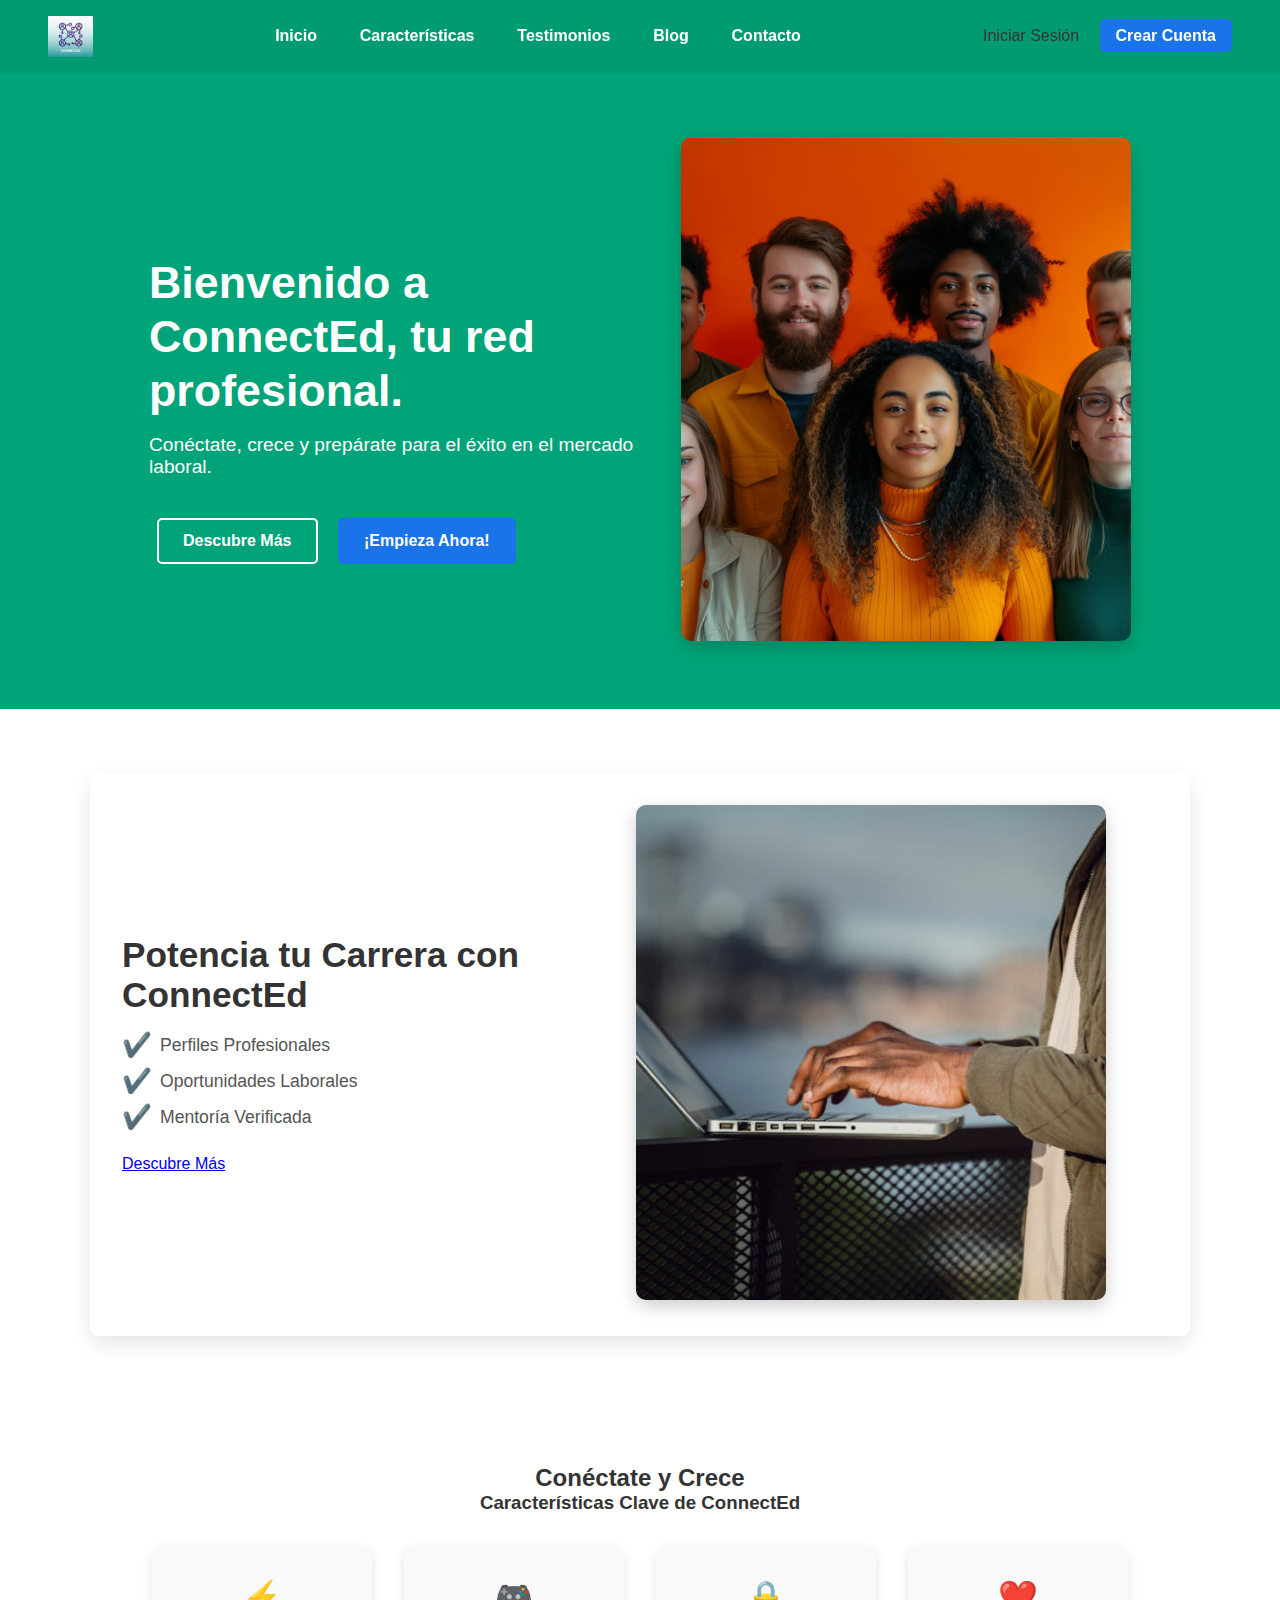
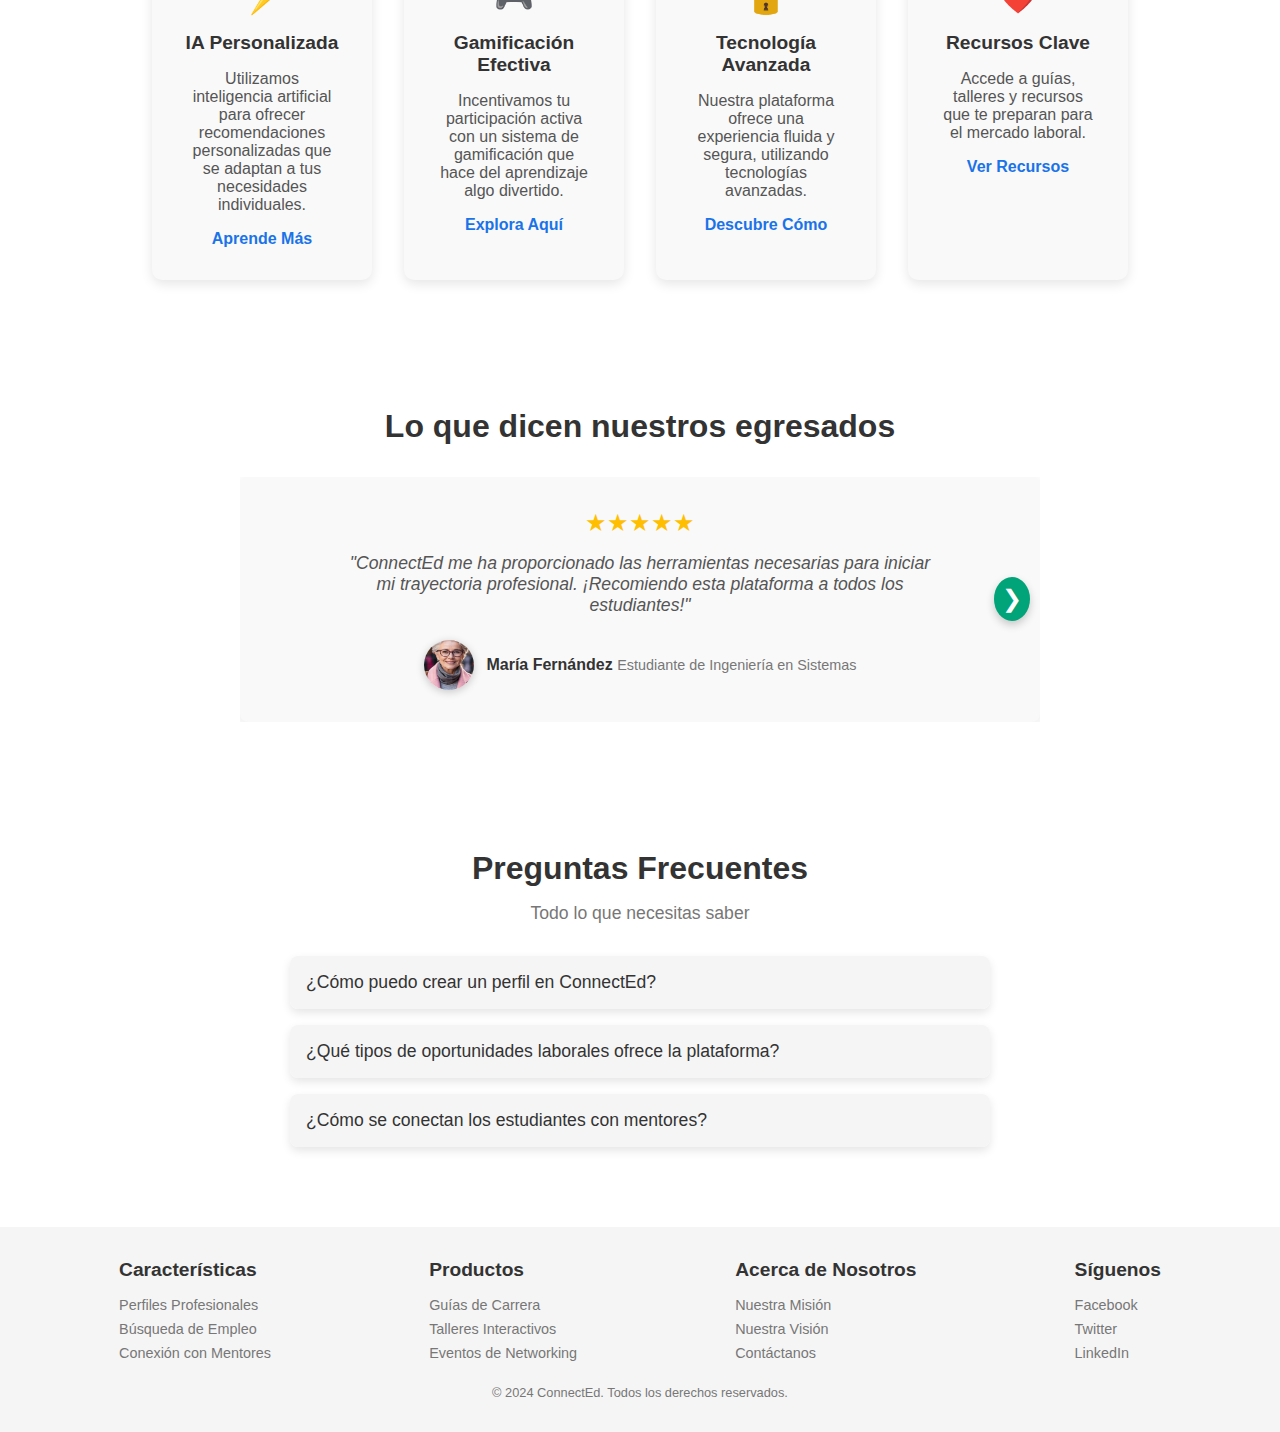
<file: index.html>
<!DOCTYPE html>
<html lang="es">
<head>
    <meta charset="UTF-8">
    <meta name="viewport" content="width=device-width, initial-scale=1.0">
    <title>ConnectEd - Red Profesional</title>
    <link rel="stylesheet" href="style.css">
</head>
<body>
    <!-- Navbar -->
    <header class="navbar">
        <img src="logo.png" alt="Logo de ConnectEd" class="logo">
        <nav>
            <a href="#">Inicio</a>
            <a href="#">Características</a>
            <a href="#">Testimonios</a>
            <a href="#">Blog</a>
            <a href="#">Contacto</a>
        </nav>
        <div class="auth-buttons">
            <a href="login.html" class="login">Iniciar Sesión</a>
            <a href="registro.html" class="signup">Crear Cuenta</a>
        </div>
    </header>

    <!-- Hero Section -->
    <main class="hero">
        <div class="hero-text animate-fade-in">
            <div class="tagline animate-slide-in">
                <span>Desarrolla tu futuro profesional</span>
                <a href="#" class="learn-more">Leer Más</a>
            </div>
            <h1>Bienvenido a ConnectEd, tu red profesional.</h1>
            <p>Conéctate, crece y prepárate para el éxito en el mercado laboral.</p>
            <div class="hero-buttons">
                <a href="#" class="discover">Descubre Más</a>
                <a href="#" class="start-now">¡Empieza Ahora!</a>
            </div>
        </div>
        <div class="hero-image animate-fade-in-delay">
            <img src="personas.png" alt="Grupo de personas" class="hero-img">
        </div>
    </main>

    <!-- Continuation Section -->
    <section class="continuation">
        <div class="continuation-content">
            <div class="continuation-text">
                <h2>Potencia tu Carrera con ConnectEd</h2>
                <ul class="features-list">
                    <li><span class="checkmark">✔️</span> Perfiles Profesionales</li>
                    <li><span class="checkmark">✔️</span> Oportunidades Laborales</li>
                    <li><span class="checkmark">✔️</span> Mentoría Verificada</li>
                </ul>
                <a href="#" class="discover">Descubre Más</a>
            </div>
            <div class="continuation-image">
                <img src="imagen1.png" alt="Persona usando laptop" class="continuation-img">
            </div>
        </div>
    </section>

    <!-- Características Clave -->
    <div class="section-card">
        <h2 class="section-title">Conéctate y Crece</h2>
        <h3 class="section-title">Características Clave de ConnectEd</h3>
        <div class="feature-cards">
            <div class="feature-card">
                <div class="feature-icon">⚡</div>
                <h4 class="feature-title">IA Personalizada</h4>
                <p class="feature-description">Utilizamos inteligencia artificial para ofrecer recomendaciones personalizadas que se adaptan a tus necesidades individuales.</p>
                <a href="#" class="feature-link">Aprende Más</a>
            </div>
            <div class="feature-card">
                <div class="feature-icon">🎮</div>
                <h4 class="feature-title">Gamificación Efectiva</h4>
                <p class="feature-description">Incentivamos tu participación activa con un sistema de gamificación que hace del aprendizaje algo divertido.</p>
                <a href="#" class="feature-link">Explora Aquí</a>
            </div>
            <div class="feature-card">
                <div class="feature-icon">🔒</div>
                <h4 class="feature-title">Tecnología Avanzada</h4>
                <p class="feature-description">Nuestra plataforma ofrece una experiencia fluida y segura, utilizando tecnologías avanzadas.</p>
                <a href="#" class="feature-link">Descubre Cómo</a>
            </div>
            <div class="feature-card">
                <div class="feature-icon">❤️</div>
                <h4 class="feature-title">Recursos Clave</h4>
                <p class="feature-description">Accede a guías, talleres y recursos que te preparan para el mercado laboral.</p>
                <a href="#" class="feature-link">Ver Recursos</a>
            </div>
        </div>
    </div>

    <!-- Testimonial Section -->
    <section class="testimonial-section">
        <h2 class="testimonial-heading">Lo que dicen nuestros egresados</h2>
        <div class="testimonial-carousel">
            <button class="carousel-btn prev">❮</button>
            <div class="testimonial-card active">
                <div class="testimonial-stars">★★★★★</div>
                <p class="testimonial-quote">"ConnectEd me ha proporcionado las herramientas necesarias para iniciar mi trayectoria profesional. ¡Recomiendo esta plataforma a todos los estudiantes!"</p>
                <div class="testimonial-author">
                    <img src="maria.png" alt="Foto de María Fernández" class="author-photo">
                    <div class="author-info">
                        <span class="author-name">María Fernández</span>
                        <span class="author-role">Estudiante de Ingeniería en Sistemas</span>
                    </div>
                </div>
            </div>
            <div class="testimonial-card">
                <div class="testimonial-stars">★★★★★</div>
                <p class="testimonial-quote">"Gracias a ConnectEd, encontré una red de mentores que me ayudó a asegurar mi primer trabajo en la industria. ¡Altamente recomendado!"</p>
                <div class="testimonial-author">
                    <img src="juan.png" alt="Foto de Juan Pérez" class="author-photo">
                    <div class="author-info">
                        <span class="author-name">Juan Pérez</span>
                        <span class="author-role">Ingeniero de Software</span>
                    </div>
                </div>
            </div>
            <div class="testimonial-card">
                <div class="testimonial-stars">★★★★★</div>
                <p class="testimonial-quote">"Una plataforma increíble para estudiantes y egresados. ConnectEd me ayudó a encontrar oportunidades y mejorar mis habilidades."</p>
                <div class="testimonial-author">
                    <img src="ana.png" alt="Foto de Ana López" class="author-photo">
                    <div class="author-info">
                        <span class="author-name">Ana López</span>
                        <span class="author-role">Desarrolladora Web</span>
                    </div>
                </div>
            </div>
            <button class="carousel-btn next">❯</button>
        </div>
    </section>

    <!-- Preguntas Frecuentes -->
    <section class="faq">
        <h2>Preguntas Frecuentes</h2>
        <p>Todo lo que necesitas saber</p>
        <div class="faq-item">
            <button class="faq-question">¿Cómo puedo crear un perfil en ConnectEd?</button>
            <div class="faq-answer">
                <p>ConnectEd te permite crear un perfil fácilmente para acceder a redes profesionales y oportunidades de empleo.</p>
            </div>
        </div>
        <div class="faq-item">
            <button class="faq-question">¿Qué tipos de oportunidades laborales ofrece la plataforma?</button>
            <div class="faq-answer">
                <p>ConnectEd ofrece acceso a empleos, pasantías y oportunidades únicas en diversas industrias.</p>
            </div>
        </div>
        <div class="faq-item">
            <button class="faq-question">¿Cómo se conectan los estudiantes con mentores?</button>
            <div class="faq-answer">
                <p>Los estudiantes pueden buscar mentores en nuestra base de datos filtrando por área de interés y experiencia.</p>
            </div>
        </div>
    </section>

    <!-- Footer -->
    <footer class="footer">
        <div class="footer-content">
            <div>
                <h4>Características</h4>
                <ul>
                    <li>Perfiles Profesionales</li>
                    <li>Búsqueda de Empleo</li>
                    <li>Conexión con Mentores</li>
                </ul>
            </div>
            <div>
                <h4>Productos</h4>
                <ul>
                    <li>Guías de Carrera</li>
                    <li>Talleres Interactivos</li>
                    <li>Eventos de Networking</li>
                </ul>
            </div>
            <div>
                <h4>Acerca de Nosotros</h4>
                <ul>
                    <li>Nuestra Misión</li>
                    <li>Nuestra Visión</li>
                    <li>Contáctanos</li>
                </ul>
            </div>
            <div>
                <h4>Síguenos</h4>
                <ul>
                    <li>Facebook</li>
                    <li>Twitter</li>
                    <li>LinkedIn</li>
                </ul>
            </div>
        </div>
        <p class="footer-bottom-text">© 2024 ConnectEd. Todos los derechos reservados.</p>
    </footer>

    <script src="testimonio.js"></script>
</body>
</html>
</file>
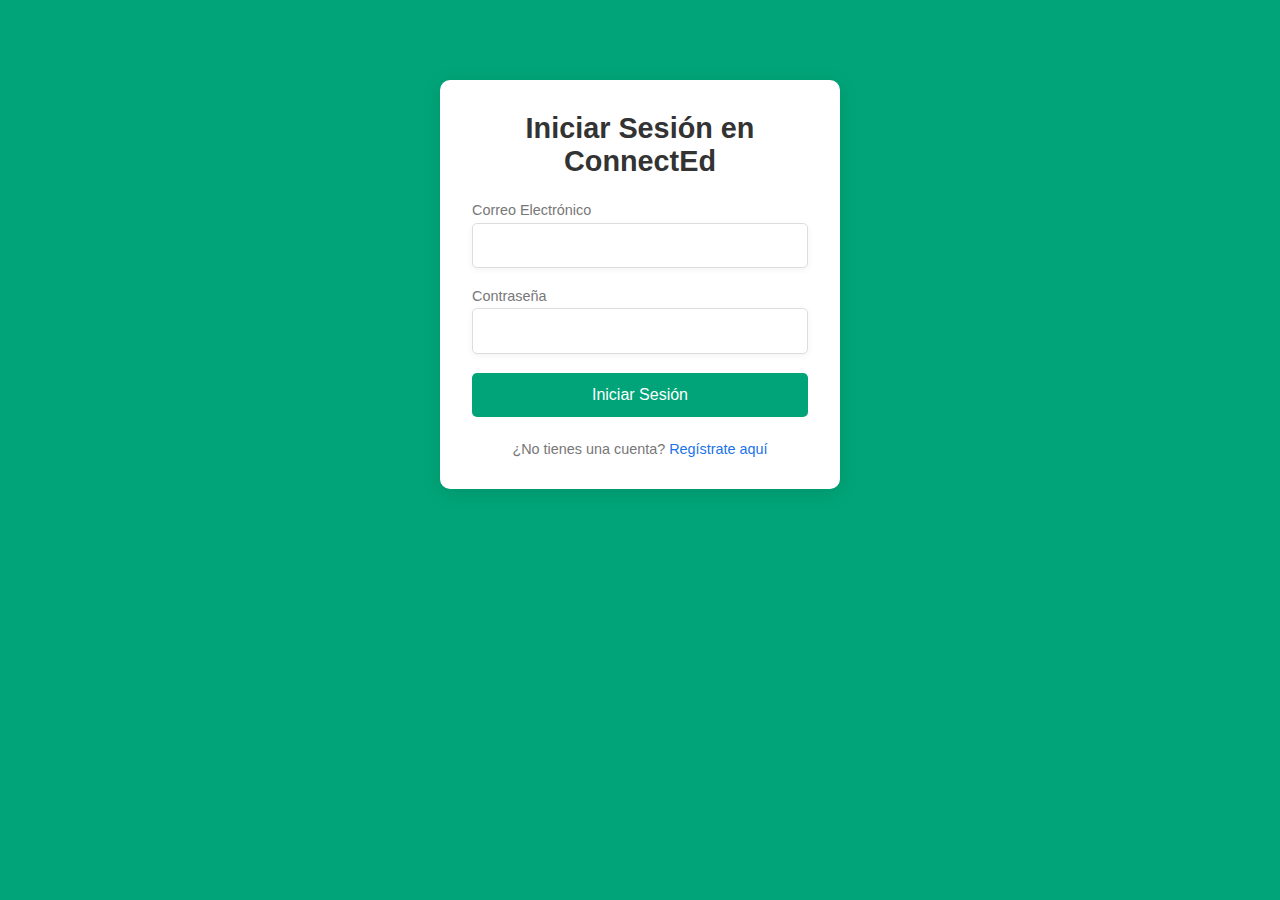
<file: login.html>
<!DOCTYPE html>
<html lang="es">
<head>
    <meta charset="UTF-8">
    <meta name="viewport" content="width=device-width, initial-scale=1.0">
    <title>Iniciar Sesión - ConnectEd</title>
    <link rel="stylesheet" href="style.css">
</head>
<body>
    <div class="auth-container">
        <h2 class="auth-title">Iniciar Sesión en ConnectEd</h2>
        <form class="auth-form" action="index.html" method="POST" onsubmit="confirmLogin()">
            <div class="form-group">
                <label for="email">Correo Electrónico</label>
                <input type="email" id="email" name="email" required>
            </div>
            <div class="form-group">
                <label for="password">Contraseña</label>
                <input type="password" id="password" name="password" required>
            </div>
            <button type="submit" class="auth-btn">Iniciar Sesión</button>
        </form>
        <p class="auth-footer">¿No tienes una cuenta? <a href="registro.html">Regístrate aquí</a></p>
    </div>

    <script>
        function confirmLogin() {
            alert("Inicio de sesión exitoso. Redirigiendo al inicio...");
        }
    </script>
</body>
</html>
</file>
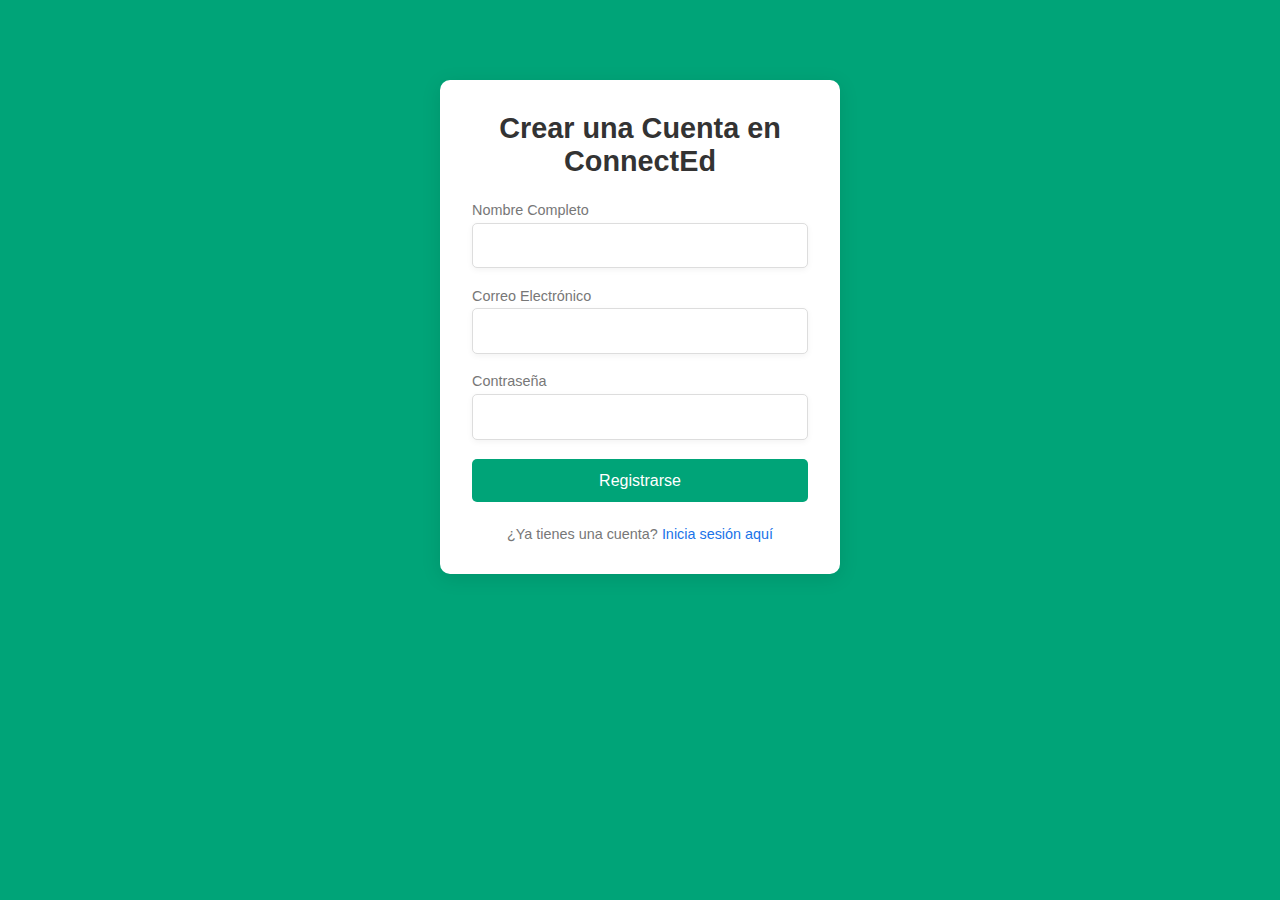
<file: registro.html>
<!DOCTYPE html>
<html lang="es">
<head>
    <meta charset="UTF-8">
    <meta name="viewport" content="width=device-width, initial-scale=1.0">
    <title>Registro - ConnectEd</title>
    <link rel="stylesheet" href="style.css">
</head>
<body>
    <div class="auth-container">
        <h2 class="auth-title">Crear una Cuenta en ConnectEd</h2>
        <form class="auth-form" action="index.html" method="POST" onsubmit="confirmRegistration()">
            <div class="form-group">
                <label for="name">Nombre Completo</label>
                <input type="text" id="name" name="name" required>
            </div>
            <div class="form-group">
                <label for="email">Correo Electrónico</label>
                <input type="email" id="email" name="email" required>
            </div>
            <div class="form-group">
                <label for="password">Contraseña</label>
                <input type="password" id="password" name="password" required>
            </div>
            <button type="submit" class="auth-btn">Registrarse</button>
        </form>
        <p class="auth-footer">¿Ya tienes una cuenta? <a href="login.html">Inicia sesión aquí</a></p>
    </div>

    <script>
        function confirmRegistration() {
            alert("Registro exitoso. Redirigiendo al inicio...");
        }
    </script>
</body>
</html>
</file>
<file: style.css>
/* Global Styles */
* {
    margin: 0;
    padding: 0;
    box-sizing: border-box;
    font-family: Arial, sans-serif;
}

body {
    background-color: #00A478; /* Hero section color */
    color: #333;
    overflow-x: hidden;
}

/* Navbar */
.navbar {
    display: flex;
    align-items: center;
    justify-content: space-between;
    padding: 1rem 3rem;
    background-color: rgba(0, 0, 0, 0.05);
    backdrop-filter: blur(5px);
    position: sticky;
    top: 0;
    z-index: 10;
    animation: fadeInTop 1s ease-out;
}

.logo {
    width: 45px;
}

.navbar nav a {
    margin: 0 1.2rem;
    color: #fff;
    text-decoration: none;
    font-weight: bold;
    font-size: 1rem;
    transition: color 0.3s, transform 0.3s;
}

.navbar nav a:hover {
    color: #1A73E8;
    transform: translateY(-2px);
}

.auth-buttons .login {
    color: #333;
    text-decoration: none;
    margin-right: 1rem;
    font-size: 1rem;
}

.auth-buttons .signup {
    background-color: #1A73E8;
    color: #fff;
    padding: 0.5rem 1rem;
    border-radius: 5px;
    text-decoration: none;
    font-weight: bold;
}

/* Animations */
@keyframes fadeInTop {
    from { opacity: 0; transform: translateY(-20px); }
    to { opacity: 1; transform: translateY(0); }
}

@keyframes fadeIn {
    from { opacity: 0; }
    to { opacity: 1; }
}

@keyframes slideIn {
    from { transform: translateX(-30px); opacity: 0; }
    to { transform: translateX(0); opacity: 1; }
}

@keyframes zoomIn {
    from { transform: scale(0.9); opacity: 0; }
    to { transform: scale(1); opacity: 1; }
}

@keyframes hoverPop {
    from { transform: scale(1); }
    to { transform: scale(1.05); }
}

.animate-fade-in {
    animation: fadeIn 1s ease forwards;
}

.animate-fade-in-delay {
    animation: fadeIn 1s ease forwards;
    animation-delay: 0.5s;
}

/* Hero Section */
.hero {
    display: flex;
    align-items: center;
    justify-content: center;
    padding: 4rem 2rem;
    background-color: #00A478;
    color: #fff;
    gap: 2rem;
}

.hero-text {
    max-width: 500px;
    animation: zoomIn 1s ease-out;
}

.tagline {
    margin-bottom: 1.5rem;
    font-size: 1.2rem;
    opacity: 0;
    animation: fadeIn 1.2s ease forwards;
    animation-delay: 0.5s;
}

.hero h1 {
    font-size: 2.8rem;
    margin-bottom: 1rem;
    line-height: 1.2;
    font-weight: bold;
}

.hero p {
    font-size: 1.2rem;
    margin-bottom: 2rem;
}

.hero-buttons a {
    display: inline-block;
    padding: 0.75rem 1.5rem;
    margin: 0.5rem;
    border-radius: 5px;
    text-decoration: none;
    font-weight: bold;
    transition: transform 0.3s, background-color 0.3s, border-color 0.3s;
    font-size: 1rem;
}

.hero-buttons .discover {
    background-color: #00A478;
    color: #fff;
    border: 2px solid #fff;
}

.hero-buttons .discover:hover {
    background-color: #fff;
    color: #00A478;
    transform: scale(1.05);
}

.hero-buttons .start-now {
    background-color: #1A73E8;
    color: #fff;
    border: 2px solid #1A73E8;
}

.hero-buttons .start-now:hover {
    background-color: #135abf;
    border-color: #fff;
    transform: scale(1.05);
}

.hero-image {
    width: 100%;
    max-width: 450px; /* Adjusted for better fit */
    animation: fadeIn 1.2s ease forwards;
    transition: transform 0.5s ease;
}

.hero-img {
    width: 100%;
    border-radius: 10px;
    box-shadow: 0 6px 18px rgba(0, 0, 0, 0.2); /* Enhanced shadow */
    transition: transform 0.5s ease, box-shadow 0.3s ease;
}

.hero-img:hover {
    transform: scale(1.05) rotate(1deg);
    box-shadow: 0 8px 20px rgba(0, 0, 0, 0.3); /* Larger shadow on hover */
}

/* Continuation Section */
.continuation {
    padding: 4rem 2rem;
    background-color: #fff;
    color: #333;
    display: flex;
    justify-content: center;
}

.continuation-content {
    display: flex;
    flex-direction: row;
    gap: 2rem;
    max-width: 1100px;
    width: 100%;
    align-items: center;
    padding: 2rem;
    box-shadow: 0 8px 20px rgba(0, 0, 0, 0.1);
    border-radius: 8px;
    transition: transform 0.3s ease;
}

.continuation-content:hover {
    transform: scale(1.02); /* Slight zoom on hover */
}

.continuation-text {
    flex: 1;
}

.continuation-text h2 {
    font-size: 2.2rem;
    font-weight: bold;
    color: #333;
    margin-bottom: 1rem;
}

.continuation-text ul {
    list-style: none;
    margin-bottom: 1.5rem;
    font-size: 1.1rem;
    color: #555;
}

.continuation-text ul li {
    display: flex;
    align-items: center;
    margin-bottom: 0.5rem;
}

.checkmark {
    color: #00A478;
    font-size: 1.5rem;
    margin-right: 0.5rem;
}

.continuation-buttons .discover {
    background-color: #00A478;
    color: #fff;
    padding: 0.75rem 1.5rem;
    border-radius: 5px;
    text-decoration: none;
    transition: background-color 0.3s, transform 0.3s;
}

.continuation-buttons .discover:hover {
    background-color: #007d5f;
    transform: scale(1.05);
}

.continuation-img {
    max-width: 90%; /* Reduced size for better layout */
    height: auto;
    border-radius: 10px;
    box-shadow: 0 6px 18px rgba(0, 0, 0, 0.2);
    transition: transform 0.3s ease, box-shadow 0.3s ease;
}

.continuation-img:hover {
    transform: scale(1.05);
    box-shadow: 0 8px 20px rgba(0, 0, 0, 0.3);
}

/* Feature Section */
.section-card {
    padding: 4rem 2rem;
    background-color: #fff;
    text-align: center;
}

.feature-cards {
    display: flex;
    gap: 2rem;
    justify-content: center;
    margin-top: 2rem;
}

.feature-card {
    background-color: #f9f9f9;
    padding: 2rem;
    border-radius: 10px;
    box-shadow: 0 4px 12px rgba(0, 0, 0, 0.1);
    transition: transform 0.3s ease;
    width: 220px;
}

.feature-card:hover {
    transform: scale(1.05);
}

.feature-icon {
    font-size: 2rem;
    color: #00A478;
}

.feature-title {
    font-size: 1.2rem;
    font-weight: bold;
    margin-top: 1rem;
}

.feature-description {
    font-size: 1rem;
    color: #555;
    margin: 1rem 0;
}

.feature-link {
    color: #1A73E8;
    font-weight: bold;
    text-decoration: none;
    transition: color 0.3s;
}

.feature-link:hover {
    color: #135abf;
}

/* Testimonial Section */
.testimonial-section {
    background-color: #fff;
    padding: 4rem 2rem;
    text-align: center;
}

.testimonial-heading {
    font-size: 2rem;
    font-weight: bold;
    margin-bottom: 2rem;
    color: #333;
}

.testimonial-carousel {
    position: relative;
    max-width: 800px;
    margin: 0 auto;
    overflow: hidden;
}

.testimonial-card {
    display: none;
    flex-direction: column;
    align-items: center;
    padding: 2rem;
    border-radius: 8px;
    box-shadow: 0 4px 20px rgba(0, 0, 0, 0.1);
    background-color: #f9f9f9;
    transition: opacity 0.5s ease, transform 0.5s ease;
}

.testimonial-card.active {
    display: flex;
    opacity: 1;
    transform: scale(1);
}

.testimonial-stars {
    font-size: 1.5rem;
    color: #ffbf00;
    margin-bottom: 1rem;
}

.testimonial-quote {
    font-size: 1.1rem;
    color: #555;
    font-style: italic;
    margin-bottom: 1.5rem;
    max-width: 600px;
}

.testimonial-author {
    display: flex;
    align-items: center;
    gap: 0.8rem;
}

.author-photo {
    width: 50px;
    height: 50px;
    border-radius: 50%;
    box-shadow: 0 2px 8px rgba(0, 0, 0, 0.2);
}

.author-info {
    text-align: left;
}

.author-name {
    font-weight: bold;
    color: #333;
}

.author-role {
    font-size: 0.9rem;
    color: #777;
}

.carousel-btn {
    position: absolute;
    top: 50%;
    transform: translateY(-50%);
    background: #00A478;
    color: #fff;
    border: none;
    font-size: 1.5rem;
    padding: 0.5rem;
    cursor: pointer;
    border-radius: 50%;
    box-shadow: 0 4px 8px rgba(0, 0, 0, 0.2);
    transition: background-color 0.3s ease;
}

.carousel-btn:hover {
    background-color: #007d5f;
}

.prev {
    left: 10px;
}

.next {
    right: 10px;
}

/* FAQ Section */
.faq {
    padding: 4rem 2rem;
    background-color: #fff;
    text-align: center;
    color: #333;
}

.faq h2 {
    font-size: 2rem;
    font-weight: bold;
    color: #333;
    margin-bottom: 1rem;
}

.faq p {
    font-size: 1.1rem;
    color: #777;
    margin-bottom: 2rem;
}

.faq-item {
    max-width: 700px;
    margin: 1rem auto;
    box-shadow: 0 4px 10px rgba(0, 0, 0, 0.1);
    border-radius: 8px;
    overflow: hidden;
}

.faq-question {
    width: 100%;
    background: #f5f5f5;
    color: #333;
    padding: 1rem;
    font-size: 1.1rem;
    text-align: left;
    border: none;
    outline: none;
    cursor: pointer;
    transition: background 0.3s;
}

.faq-question:hover {
    background: #e0e0e0;
}

.faq-answer {
    background: #fff;
    padding: 1rem;
    display: none;
    font-size: 1rem;
    color: #555;
}

.faq-answer.show {
    display: block;
    animation: slideIn 0.5s ease;
}

/* Footer Section */
.footer {
    background-color: #f5f5f5;
    padding: 2rem 0;
    color: #333;
}

.footer-content {
    display: flex;
    justify-content: space-around;
    flex-wrap: wrap;
    max-width: 1200px;
    margin: 0 auto;
}

.footer-content h4 {
    font-size: 1.2rem;
    font-weight: bold;
    color: #333;
    margin-bottom: 1rem;
}

.footer-content ul {
    list-style: none;
}

.footer-content ul li {
    font-size: 0.9rem;
    color: #777;
    margin-bottom: 0.5rem;
    transition: color 0.3s;
}

.footer-content ul li:hover {
    color: #00A478;
}

.footer-bottom-text {
    text-align: center;
    font-size: 0.8rem;
    color: #777;
    margin-top: 1rem;
}
/* Authentication Pages */
.auth-container {
    max-width: 400px;
    margin: 5rem auto;
    padding: 2rem;
    background-color: #fff;
    border-radius: 10px;
    box-shadow: 0 4px 20px rgba(0, 0, 0, 0.1);
    text-align: center;
}

.auth-title {
    font-size: 1.8rem;
    color: #333;
    margin-bottom: 1.5rem;
}

.auth-form .form-group {
    margin-bottom: 1.2rem;
    text-align: left;
}

.auth-form label {
    display: block;
    font-size: 0.9rem;
    color: #777;
    margin-bottom: 0.3rem;
}

.auth-form input {
    width: 100%;
    padding: 0.8rem;
    font-size: 1rem;
    border-radius: 5px;
    border: 1px solid #ddd;
    box-shadow: 0 2px 6px rgba(0, 0, 0, 0.05);
    transition: border-color 0.3s;
}

.auth-form input:focus {
    border-color: #00A478;
    outline: none;
}

.auth-btn {
    width: 100%;
    padding: 0.8rem;
    font-size: 1rem;
    color: #fff;
    background-color: #00A478;
    border: none;
    border-radius: 5px;
    cursor: pointer;
    transition: background-color 0.3s, transform 0.3s;
}

.auth-btn:hover {
    background-color: #007d5f;
    transform: scale(1.03);
}

.auth-footer {
    margin-top: 1.5rem;
    font-size: 0.9rem;
    color: #777;
}

.auth-footer a {
    color: #1A73E8;
    text-decoration: none;
    transition: color 0.3s;
}

.auth-footer a:hover {
    color: #135abf;
}
</file>
